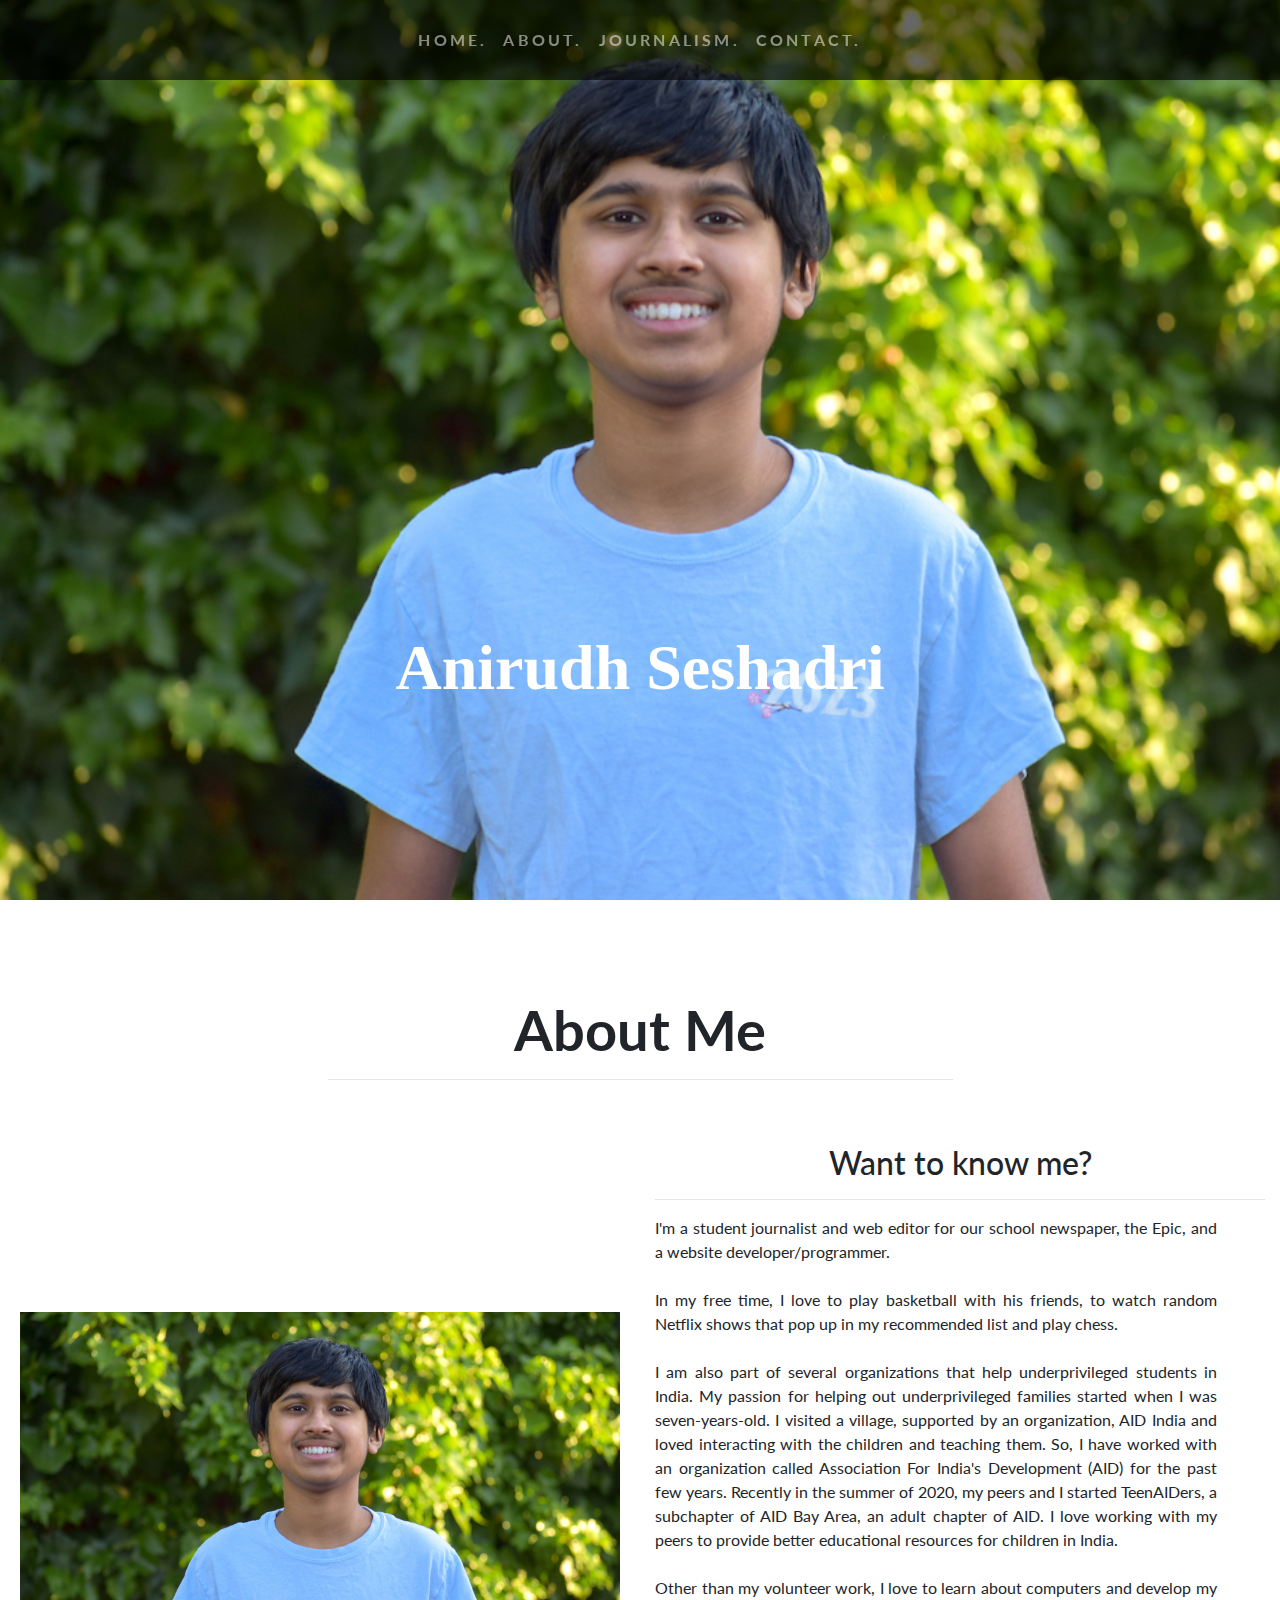
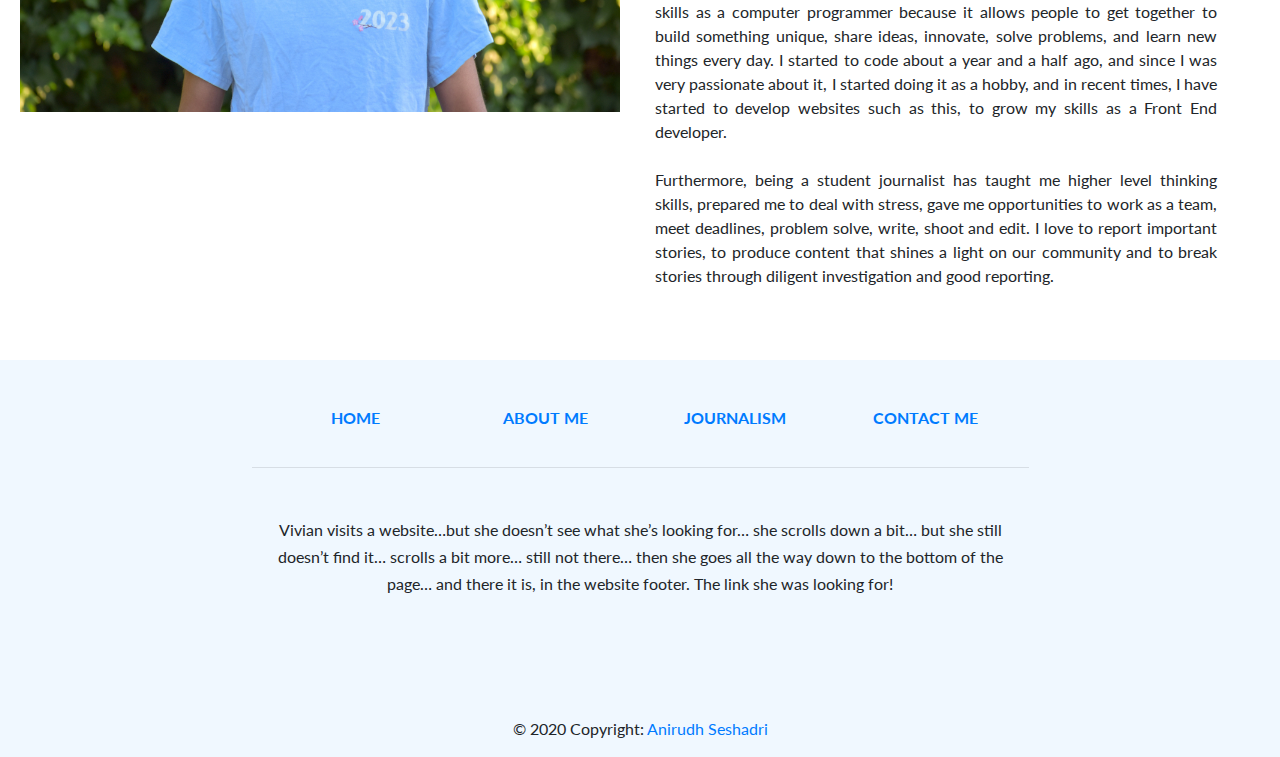
<file: index.html>
<!DOCTYPE html>
<html lang="en">
  <head>
    <title>Portfolio</title>
    <meta charset="utf-8" />
    <meta name="viewport" content="width=device-width, initial-scale=1" />
    <link
      rel="stylesheet"
      href="https://maxcdn.bootstrapcdn.com/bootstrap/4.0.0/css/bootstrap.min.css"
      integrity="sha384-Gn5384xqQ1aoWXA+058RXPxPg6fy4IWvTNh0E263XmFcJlSAwiGgFAW/dAiS6JXm"
      crossorigin="anonymous"
    />
    <link rel="stylesheet" href="styles.css" />
    <link rel="stylesheet" href="index.js" />
    <link
      rel="stylesheet"
      href="https://cdnjs.cloudflare.com/ajax/libs/font-awesome/5.15.3/css/all.min.css"
      integrity="sha512-iBBXm8fW90+nuLcSKlbmrPcLa0OT92xO1BIsZ+ywDWZCvqsWgccV3gFoRBv0z+8dLJgyAHIhR35VZc2oM/gI1w=="
      crossorigin="anonymous"
    />
  </head>
  <body>
    <div id="home" class="container-fluid">
      <!----------------Navigation Start---------------->
      <nav class="navbar navbar-expand-md navbar-dark bg-dark fixed-top">
        <button
          class="navbar-toggler"
          type="button"
          data-bs-toggle="collapse"
          data-bs-target="#navbarResponsive"
        >
          <span class="navbar-toggler-icon"></span>
        </button>
        <div id="clock"></div>
        <div class="collapse navbar-collapse" id="navbarResponsive">
          <ul class="navbar-nav mx-auto">
            <li class="nav-item">
              <a class="nav-link" href="#home">home.</a>
            </li>
            <li class="about nav-item">
              <a class="nav-link" href="#about">about.</a>
            </li>
            <li class="journalism nav-item">
              <a class="nav-link" href="journalism.html">journalism.</a>
            </li>
            <li class="contact nav-item">
              <a class="nav-link" href="contact.html">contact.</a>
            </li>
          </ul>
        </div>
      </nav>
    </div>
    <!----------------Navigation End---------------->
    <!---------------Background Start---------------->
    <div class="main-bg text-center container-fluid px-0">
      <div class="heading-content">
        <h1>Anirudh Seshadri</h1>
      </div>
    </div>
    <!----------------Background End---------------->

    <!----------------About Start--------------->
    <div id="about" class="ab offset container-fluid pb-5">
      <div class="post-heading text-center">
        <h3 class="display-4 font-weight-bold">About Me</h3>
        <hr class="w-50 mx-auto pb-5" />
        <div class="row">
          <div class="col-lg-6 col-md-6 col-sm-12 pb-5">
            <br />
            <br />
            <br />
            <br />
            <br />
            <br />
            <br />
            <img src="images/anirudh.jpg" style="height: 400px" />
          </div>
          <div class="col-lg-6 col-md-6 col-sm-12">
            <h2>Want to know me?</h2>
            <hr />
            <p class="text-justify mb-4 mr-5">
              I'm a student journalist and web editor for our school newspaper,
              the Epic, and a website developer/programmer.
            </p>
            <p class="text-justify mb-4 mr-5">
              In my free time, I love to play basketball with his friends, to
              watch random Netflix shows that pop up in my recommended list and
              play chess.
            </p>
            <p class="text-justify mb-4 mr-5">
              I am also part of several organizations that help underprivileged
              students in India. My passion for helping out underprivileged
              families started when I was seven-years-old. I visited a village,
              supported by an organization, AID India and loved interacting with
              the children and teaching them. So, I have worked with an
              organization called Association For India's Development (AID) for
              the past few years. Recently in the summer of 2020, my peers and I
              started TeenAIDers, a subchapter of AID Bay Area, an adult chapter
              of AID. I love working with my peers to provide better educational
              resources for children in India.
            </p>
            <p class="text-justify mb-4 mr-5">
              Other than my volunteer work, I love to learn about computers and
              develop my skills as a computer programmer because it allows
              people to get together to build something unique, share ideas,
              innovate, solve problems, and learn new things every day. I
              started to code about a year and a half ago, and since I was very
              passionate about it, I started doing it as a hobby, and in recent
              times, I have started to develop websites such as this, to grow my
              skills as a Front End developer.
            </p>
            <p class="text-justify mb-4 mr-5">
              Furthermore, being a student journalist has taught me higher level
              thinking skills, prepared me to deal with stress, gave me
              opportunities to work as a team, meet deadlines, problem solve,
              write, shoot and edit. I love to report important stories, to
              produce content that shines a light on our community and to break
              stories through diligent investigation and good reporting.
            </p>
          </div>
        </div>
      </div>
    </div>
    <!----------------About End---------------->
    <!----------------Footer Start--------------->
    <!-- Footer -->

    <div class="container-fluid" style="background-color: aliceblue">
      <!-- Footer -->
      <footer class="page-footer font-small indigo">
        <!-- Footer Links -->
        <div class="container">
          <!-- Grid row-->
          <div class="row text-center d-flex justify-content-center pt-5 mb-3">
            <!-- Grid column -->
            <div class="col-md-2 mb-3">
              <h6 class="text-uppercase font-weight-bold">
                <a href="#home">Home</a>
              </h6>
            </div>
            <!-- Grid column -->

            <!-- Grid column -->
            <div class="col-md-2 mb-3">
              <h6 class="text-uppercase font-weight-bold">
                <a href="#about">About Me</a>
              </h6>
            </div>
            <!-- Grid column -->

            <!-- Grid column -->
            <div class="col-md-2 mb-3">
              <h6 class="text-uppercase font-weight-bold">
                <a href="#journalism">Journalism</a>
              </h6>
            </div>
            <!-- Grid column -->

            <!-- Grid column -->
            <div class="col-md-2 mb-3">
              <h6 class="text-uppercase font-weight-bold">
                <a href="#contact">Contact Me</a>
              </h6>
            </div>
            <!-- Grid column -->
          </div>
          <!-- Grid row-->
          <hr class="rgba-white-light" style="margin: 0 15%" />

          <!-- Grid row-->
          <div
            class="row d-flex text-center justify-content-center mb-md-0 mb-4"
          >
            <!-- Grid column -->
            <div class="col-md-8 col-12 mt-5">
              <p style="line-height: 1.7rem">
                Vivian visits a website…but she doesn’t see what she’s looking
                for… she scrolls down a bit… but she still doesn’t find it…
                scrolls a bit more… still not there… then she goes all the way
                down to the bottom of the page… and there it is, in the website
                footer. The link she was looking for!
              </p>
            </div>
            <!-- Grid column -->
          </div>
          <!-- Grid row-->
          <hr
            class="clearfix d-md-none rgba-white-light"
            style="margin: 10% 15% 5%"
          />

          <!-- Grid row-->
          <div class="row pb-3">
            <!-- Grid column -->
            <div class="col-md-12 text-center">
              <div class="mb-5 flex-center">
                <!-- Facebook -->
                <a
                  class="fb-ic"
                  href="https://www.facebook.com/anirudh.seshadri.73/"
                >
                  <i class="fab fa-facebook-f fa-lg white-text mr-4"> </i>
                </a>
                <!--Instagram-->
                <a
                  class="ins-ic"
                  href="https://www.instagram.com/anirudh.seshadri/"
                >
                  <i class="fab fa-instagram fa-lg white-text mr-4"> </i>
                </a>
              </div>
            </div>
            <!-- Grid column -->
          </div>
          <!-- Grid row-->
        </div>
        <!-- Footer Links -->

        <!-- Copyright -->
        <div class="footer-copyright text-center py-3">
          <span id="copyright"
            >© 2020 Copyright:
            <a href="#home"> Anirudh Seshadri</a>
          </span>
        </div>
        <!-- Copyright -->
      </footer>
      <!-- Footer -->
    </div>
    <script
      src="https://cdn.jsdelivr.net/npm/bootstrap@5.0.0-beta3/dist/js/bootstrap.bundle.min.js"
      integrity="sha384-JEW9xMcG8R+pH31jmWH6WWP0WintQrMb4s7ZOdauHnUtxwoG2vI5DkLtS3qm9Ekf"
      crossorigin="anonymous"
    ></script>
    <script
      src="https://cdn.jsdelivr.net/npm/@popperjs/core@2.9.1/dist/umd/popper.min.js"
      integrity="sha384-SR1sx49pcuLnqZUnnPwx6FCym0wLsk5JZuNx2bPPENzswTNFaQU1RDvt3wT4gWFG"
      crossorigin="anonymous"
    ></script>
    <script
      src="https://cdn.jsdelivr.net/npm/bootstrap@5.0.0-beta3/dist/js/bootstrap.min.js"
      integrity="sha384-j0CNLUeiqtyaRmlzUHCPZ+Gy5fQu0dQ6eZ/xAww941Ai1SxSY+0EQqNXNE6DZiVc"
      crossorigin="anonymous"
    ></script>
  </body>
</html>
</file>
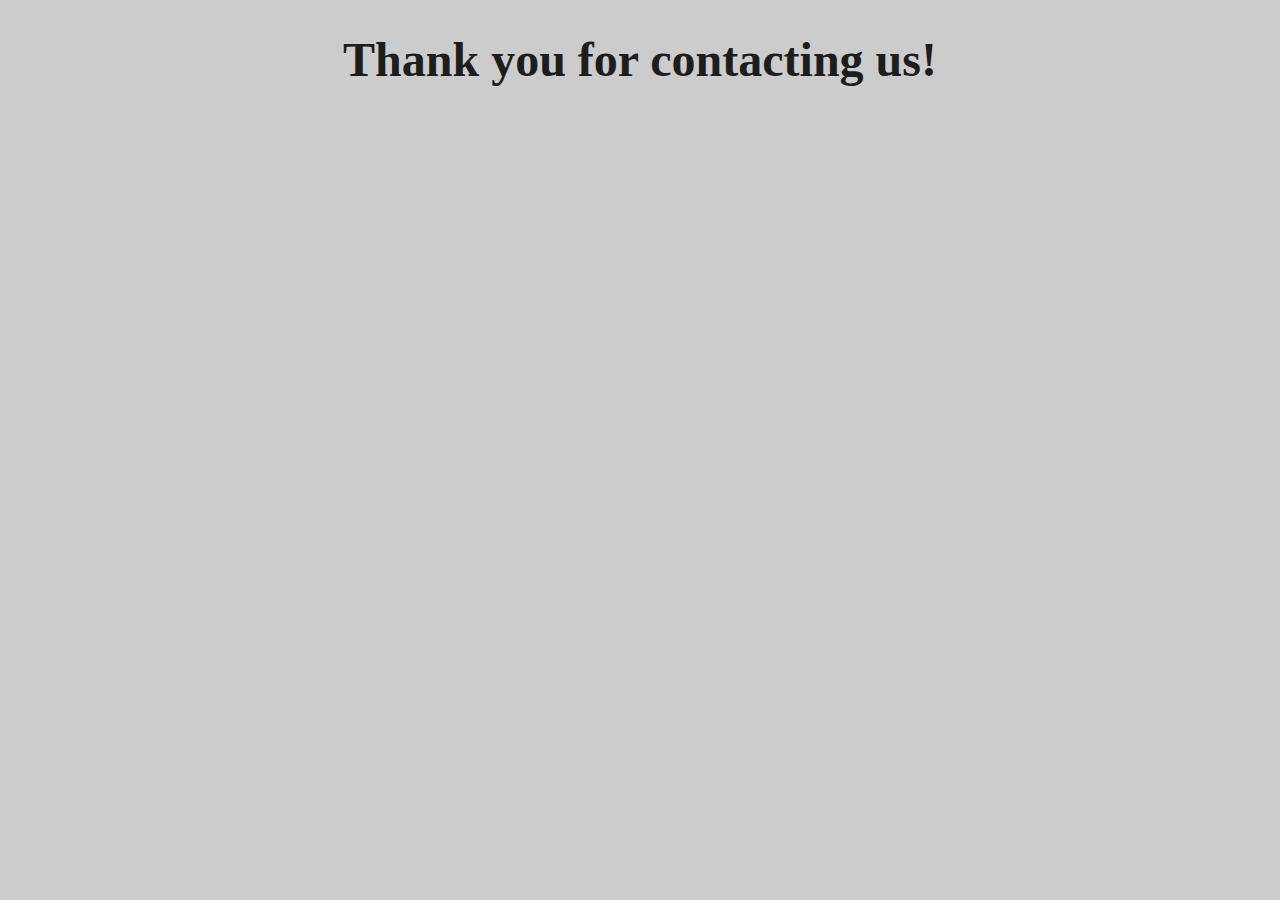
<file: thanks.html>
<!DOCTYPE html>
<html>
<head>
    <title>
        Thank you   
    </title>
</head>
<style>
    body{
        background-color:#ccc;
        text-align: center;
    }
    h1 {
        font-size: 3rem;
        color: #1d1d1d;
    }
</style>
<body>
    <h1>
        Thank you for contacting us!
    </h1>

</body>
</html>
</file>
<file: styles.css>
@import url("https://fonts.googleapis.com/css2?family=Lato:wght@400;700&family=Montserrat&family=Poppins&display=swap");
@import url("font-family: 'Playfair Display', serif;");

body {
  margin: 0;
  padding: 0;
  box-sizing: border-box;
  overflow-x: hidden;
  font-family: "Lato", sans-serif;
}
.offset:before {
  display: block;
  content: "";
  height: 6rem;
}

.journ {
  background: #abc29b;
}

.navbar {
  text-transform: uppercase;
  font-size: 14 px;
  font-weight: 700;
  letter-spacing: 0.2rem;
  background: rgba(0, 0, 0, 0.6) !important;
  padding: 20px 0;
}
.navbar-dark.navbar-nav.nav-link {
  color: #fff;
  padding-left: 20px;
}
.navbar-dark .navbar-nav .nav-link:focus,
.navbar-dark .navbar-nav .nav-link:hover {
  color: #1ebba3;
}
.heading-content {
  position: absolute;
  top: 70%;
  width: 100%;
  max-width: 100%;
}

.heading-content h1 {
  font-size: 4em;
  font-weight: bolder;
  color: #fff;
  font-family: "Playfair Displat", serif;
  /* opacity: 0;
  transition: opacity 1300ms; */
}
/* .heading-content h1:nth-child(1) {
  transition-delay: 50ms;
}
.heading-content h1:nth-child(2) {
  transition-delay: 60ms;
}
.heading-content h1:nth-child(3) {
  transition-delay: 70ms;
}
.heading-content h1:nth-child(4) {
  transition-delay: 80ms;
}
.heading-content h1:nth-child(5) {
  transition-delay: 90ms;
}
.heading-content h1:nth-child(6) {
  transition-delay: 100ms;
}
.heading-content h1:nth-child(7) {
  transition-delay: 110ms;
}
.heading-content h1:nth-child(8) {
  transition-delay: 120ms;
}
.heading-content h1:nth-child(9) {
  transition-delay: 130ms;
}
.heading-content h1:nth-child(10) {
  transition-delay: 140ms;
}
.heading-content h1:nth-child(11) {
  transition-delay: 150ms;
}
.heading-content h1:nth-child(12) {
  transition-delay: 160ms;
}
.heading-content h1:nth-child(13) {
  transition-delay: 170ms;
}
.heading-content h1:nth-child(14) {
  transition-delay: 180ms;
}
.heading-content h1:nth-child(15) {
  transition-delay: 190ms;
}
.heading-content:hover h1 {
  opacity: 1;
} */
/*--------------------------------Newsletter Start------------------------------------*/

.sec1 {
  display: flex;
  flex-direction: column;
  justify-content: center;
  align-items: center;
  text-align: center;
  background: linear-gradient(to right top, #e53935, #e35d5b);
}
.sec1 h2 {
  font-family: "Poppins", sans-serif;
  font-weight: bold;
  letter-spacing: 3px;
  line-height: 50px;
}
.sec1 p {
  font-family: "Poppins", sans-serif;
  font-weight: 400;
}
@media screen and (max-width: 767px) {
  .navbar {
    letter-spacing: 0.1rem;
    padding: 10px 0;
  }
  .heading-content h5 {
    font-size: 3em;
  }
  .heading-content h1 {
    font-size: 3em;
  }
  .heading-content p {
    font-size: 0.9em;
  }
}
@media screen and (max-width: 479px) {
  .navbar {
    letter-spacing: 0.1rem;
    padding: 7px 0;
  }
  .heading-content h5 {
    font-size: 2em;
  }
  .heading-content h1 {
    font-size: 2em;
  }
  .heading-content p {
    font-size: 0.7em;
  }
  #contact .post-heading h3 {
    font-size: 2em;
  }
}

.main-bg {
  background-image: url("images/anirudh.jpg");
  background-attachment: fixed;
  background-repeat: no-repeat;
  background-size: cover;
  min-height: 100vh;
}
</file>
